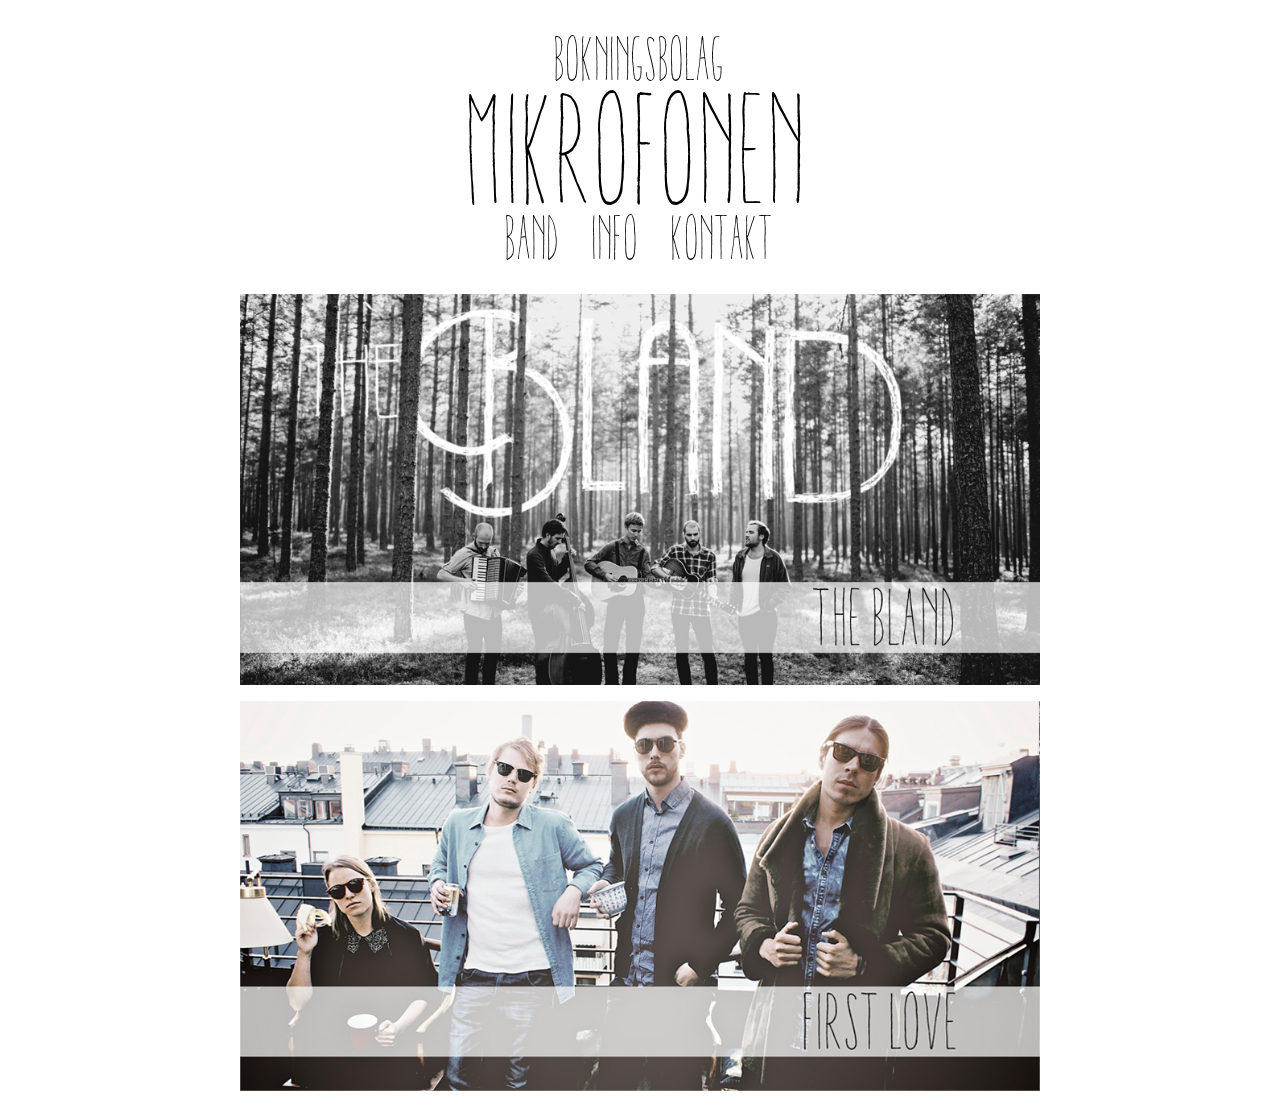
<file: index.html>
<!doctype html>
<html>
	<head>
		<meta charset="UTF-8">
		<meta name="viewport" content="width=device-width, initial-scale=1">
<meta name="description" content="Mikrofonen är ett boknings- och managementbolag som förser artister med vägledning. Ingen label, ingen produktion - helt enkelt bokning &amp; management.">
		<title>Mikrofonen bokningsbolag</title>
<link rel="stylesheet" href="http://fonts.googleapis.com/css?family=Roboto:300,300italic">
		<link rel="stylesheet" type="text/css" href="/common.css">
		<link rel="stylesheet" type="text/css" href="index.css">
	</head>
	<body>
		<header>
			<h1>
				<a href="/">
					<span class="secondary">Bokningsbolag</span>
					<span class="primary">Mikrofonen</span>
				</a>
			</h1>
			<nav>
				<ul>
					<li><a href="/">Band</a></li><!--
					--><li><a href="/info/">Info</a></li><!--
					--><li><a href="/contact/">Kontakt</a></li>
				</ul>
			</nav>
		</header>
		<article class="bands">
			<ul>
				<li><a href="/bands/the-bland/"><img src="/images/the-bland-title.jpg" alt="The Bland"></a></li>
				<li><a href="/bands/first-love/"><img src="/images/first-love-title.jpg" alt="First Love"></a></li>
			</ul>
		</article>
	</body>
</html>
</file>
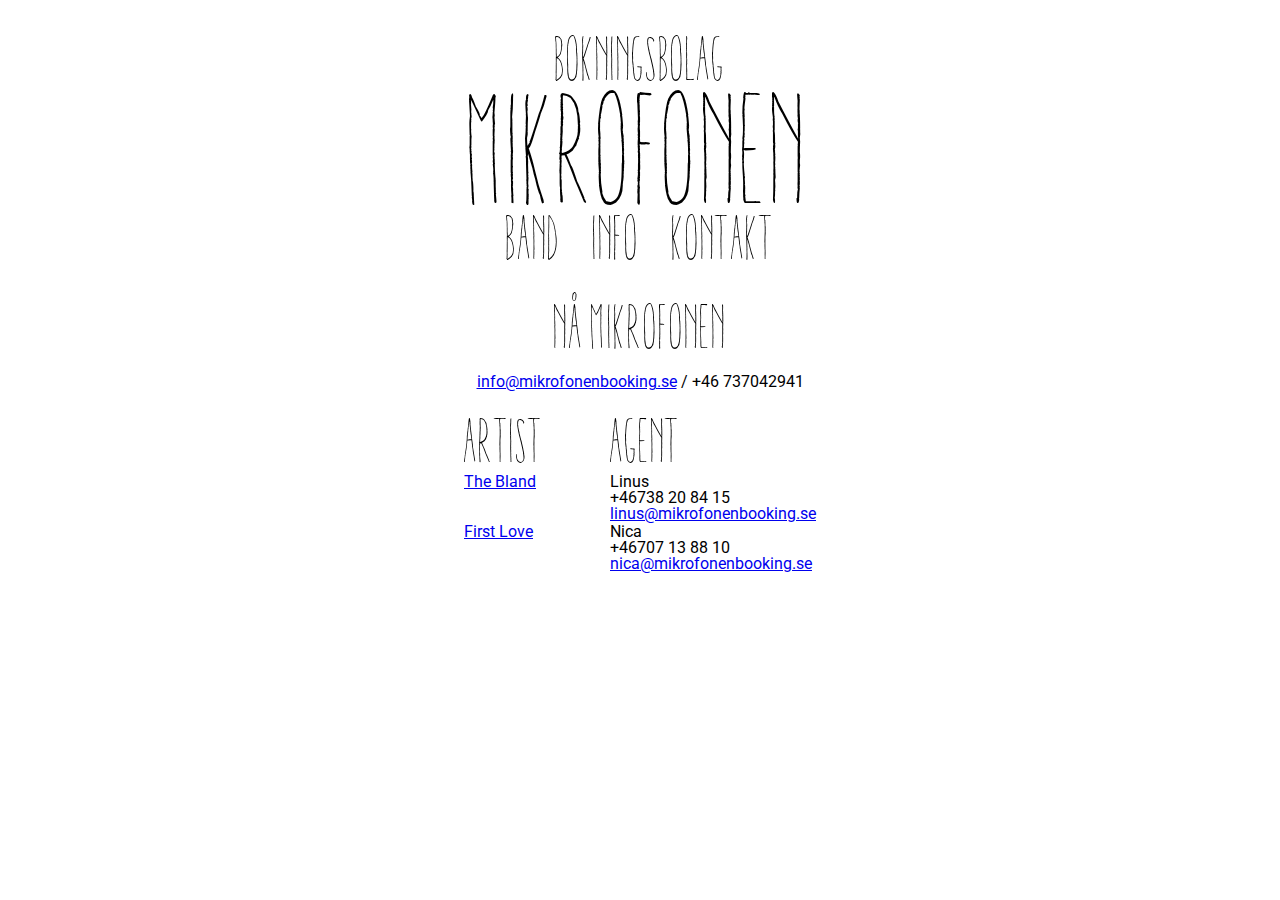
<file: contact/index.html>
<!doctype html>
<html>
	<head>
		<meta charset="UTF-8">
		<meta name="viewport" content="width=device-width, initial-scale=1">
<meta name="description" content="Mikrofonen är ett boknings- och managementbolag som förser artister med vägledning. Ingen label, ingen produktion - helt enkelt bokning &amp; management.">
		<title>Kontakt | Mikrofonen bokningsbolag</title>
<link rel="stylesheet" href="http://fonts.googleapis.com/css?family=Roboto:300,300italic">
		<link rel="stylesheet" type="text/css" href="/common.css">
		<link rel="stylesheet" type="text/css" href="index.css">
	</head>
	<body>
		<header>
			<h1>
				<a href="/">
					<span class="secondary">Bokningsbolag</span>
					<span class="primary">Mikrofonen</span>
				</a>
			</h1>
			<nav>
				<ul>
					<li><a href="/">Band</a></li><!--
					--><li><a href="/info/">Info</a></li><!--
					--><li><a href="/contact/">Kontakt</a></li>
				</ul>
			</nav>
		</header>
		<article class="contact">
			<h2>Nå Mikrofonen</h2>
			<address><a href="info@mikrofonenbooking.se">info@mikrofonenbooking.se</a> / +46&nbsp;737042941</address>
			<table>
				<thead>
					<tr>
						<th>Artist</th>
						<th>Agent</th>
					</tr>
				</thead>
				<tbody>
					<tr>
						<td><a href="/bands/the-bland/">The Bland</a></td>
						<td>
							Linus<br>
							+46738&nbsp;20&nbsp;84&nbsp;15<br>
							<a href="mailto:linus@mikrofonenbooking.se">linus@mikrofonenbooking.se</a>
						</td>
					</tr>
					<tr>
						<td><a href="/bands/first-love/">First Love</a></td>
						<td>
							Nica<br>
							+46707&nbsp;13&nbsp;88&nbsp;10<br>
							<a href="mailto:nica@mikrofonenbooking.se">nica@mikrofonenbooking.se</a>
						</td>
					</tr>
				</tbody>
			</table>
		</article>
	</body>
</html>
</file>
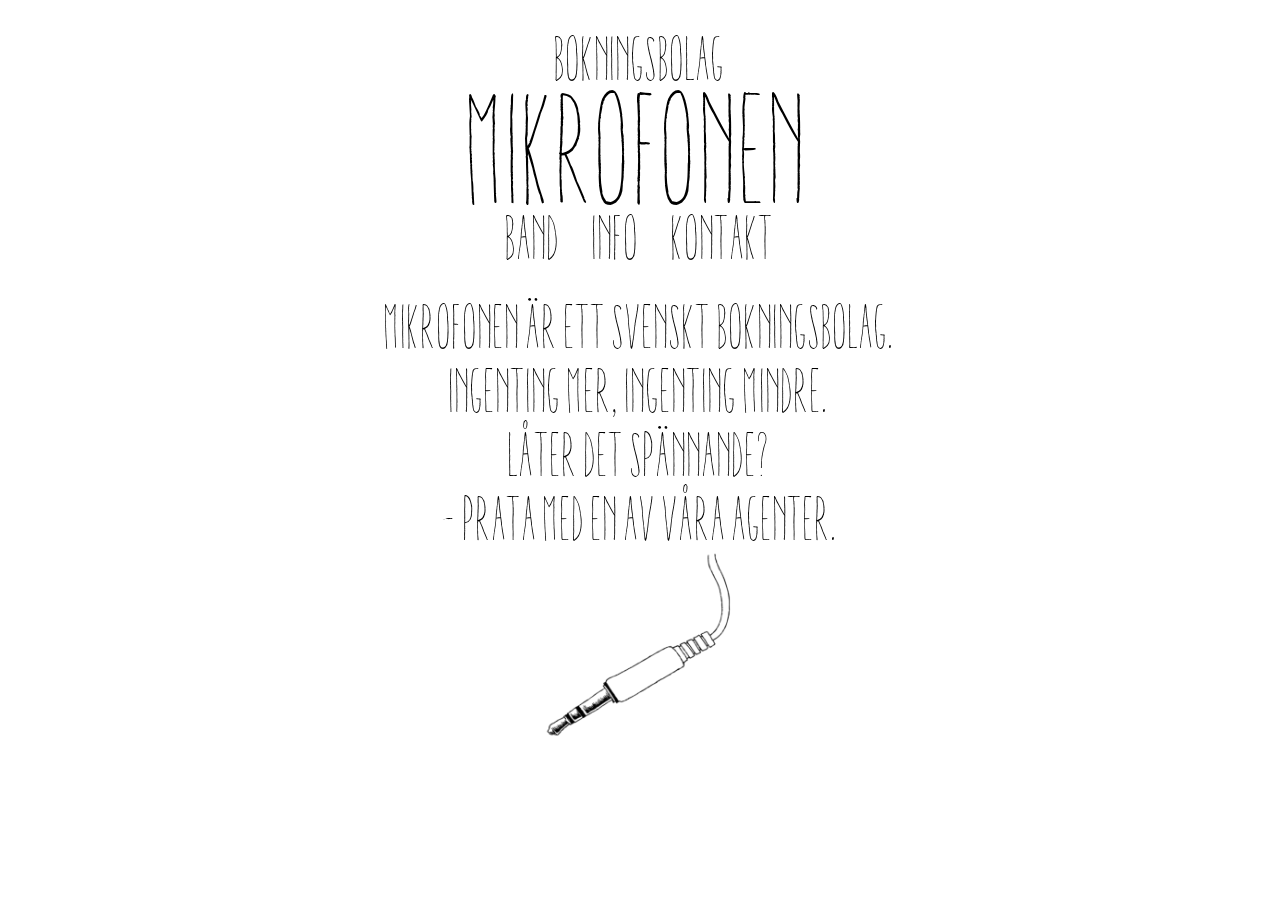
<file: info/index.html>
<!doctype html>
<html>
	<head>
		<meta charset="UTF-8">
		<meta name="viewport" content="width=device-width, initial-scale=1">
<meta name="description" content="Mikrofonen är ett boknings- och managementbolag som förser artister med vägledning. Ingen label, ingen produktion - helt enkelt bokning &amp; management.">
		<title>Info | Mikrofonen bokningsbolag</title>
<link rel="stylesheet" href="http://fonts.googleapis.com/css?family=Roboto:300,300italic">
		<link rel="stylesheet" type="text/css" href="/common.css">
		<link rel="stylesheet" type="text/css" href="index.css">
	</head>
	<body>
		<header>
			<h1>
				<a href="/">
					<span class="secondary">Bokningsbolag</span>
					<span class="primary">Mikrofonen</span>
				</a>
			</h1>
			<nav>
				<ul>
					<li><a href="/">Band</a></li><!--
					--><li><a href="/info/">Info</a></li><!--
					--><li><a href="/contact/">Kontakt</a></li>
				</ul>
			</nav>
		</header>
		<article class="info">
			<p>
				Mikrofonen är ett svenskt bokningsbolag.<br>
				Ingenting mer, ingenting mindre.<br>
				Låter det spännande?<br>
				– prata med en av våra agenter.
			</p>
		</article>
	</body>
</html>
</file>
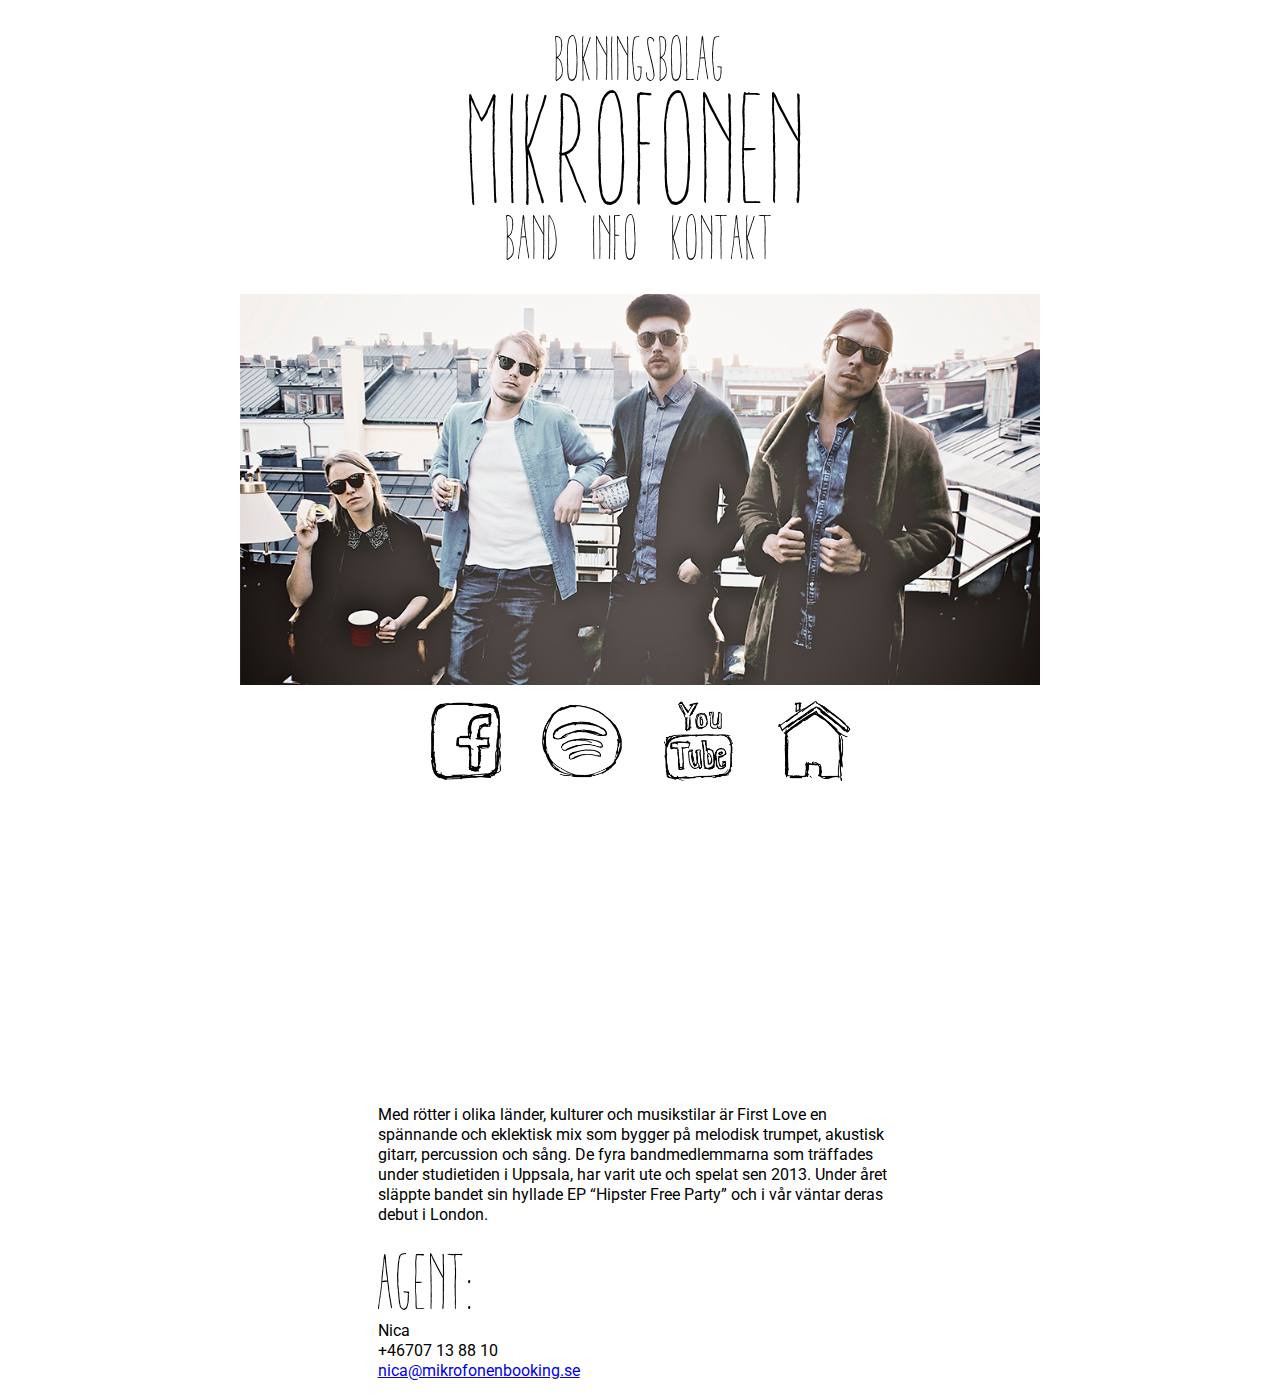
<file: bands/first-love/index.html>
<!doctype html>
<html>
	<head>
		<meta charset="UTF-8">
		<meta name="viewport" content="width=device-width, initial-scale=1">
<meta name="description" content="Mikrofonen är ett boknings- och managementbolag som förser artister med vägledning. Ingen label, ingen produktion - helt enkelt bokning &amp; management.">
		<title>First Love | Mikrofonen bokningsbolag</title>
<link rel="stylesheet" href="http://fonts.googleapis.com/css?family=Roboto:300,300italic">
		<link rel="stylesheet" type="text/css" href="/common.css">
		<link rel="stylesheet" type="text/css" href="../index.css">
	</head>
	<body>
		<header>
			<h1>
				<a href="/">
					<span class="secondary">Bokningsbolag</span>
					<span class="primary">Mikrofonen</span>
				</a>
			</h1>
			<nav>
				<ul>
					<li><a href="/">Band</a></li><!--
					--><li><a href="/info/">Info</a></li><!--
					--><li><a href="/contact/">Kontakt</a></li>
				</ul>
			</nav>
		</header>
		<article class="featured">
			<h2><img src="/images/first-love.jpg" alt="First Love"></h2>
			<ul class="links">
				<li><a href="https://www.facebook.com/firstloveswe"><img src="/images/facebook.png" alt="Facebook"></a></li>
				<li><a href="http://open.spotify.com/artist/5Aqq13FhX2akjGCK4Ewibs"><img src="/images/spotify.png" alt="Spotify"></a></li>
				<li><a href="https://www.youtube.com/user/YourFirstLoveMusic"><img src="/images/youtube.png" alt="YouTube"></a></li>
				<li><a href="http://www.firstloveswe.com/"><img src="/images/website.png" alt="Website"></a></li>
			</ul>
			<figure class="video">
				<div style="position: relative; padding-top: 55.10%">
					<iframe src="http://player.vimeo.com/video/86786389?byline=0&amp;portrait=0&amp;color=ffffff" frameborder="0" webkitallowfullscreen="" mozallowfullscreen="" allowfullscreen=""></iframe>
				</div>
			</figure>
			<section class="bio">
				<p>Med rötter i olika länder, kulturer och musikstilar är First Love en spännande och eklektisk mix som bygger på melodisk trumpet, akustisk gitarr, percussion och sång. De fyra bandmedlemmarna som träffades under studietiden i Uppsala, har varit ute och spelat sen 2013. Under året släppte bandet sin hyllade EP “Hipster Free Party” och i vår väntar deras debut i London.</p>
			</section>
			<section class="contact">
				<h3>Agent</h3>
				<p>
					Nica<br>
					+46707&nbsp;13&nbsp;88&nbsp;10<br>
					<a href="mailto:nica@mikrofonenbooking.se">nica@mikrofonenbooking.se</a>
				</p>
			</section>
		</article>
	</body>
</html>
</file>
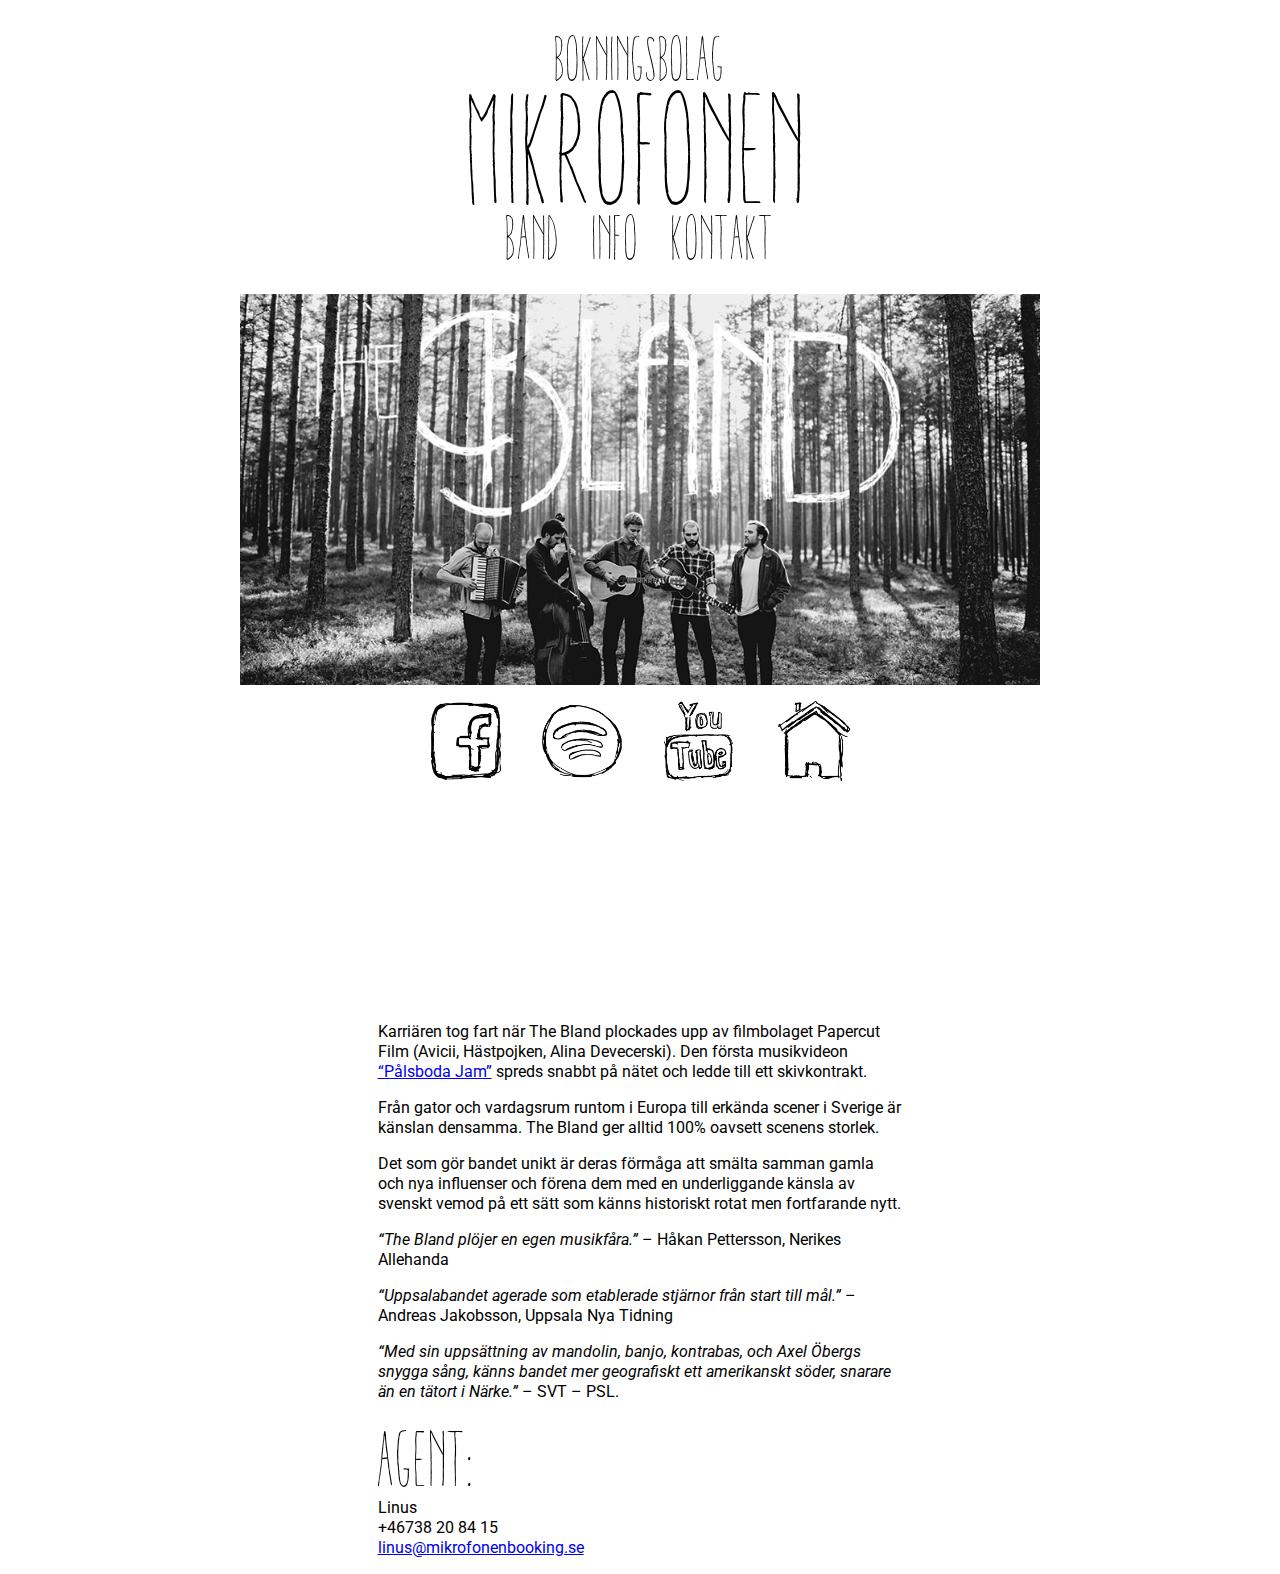
<file: bands/the-bland/index.html>
<!doctype html>
<html>
	<head>
		<meta charset="UTF-8">
		<meta name="viewport" content="width=device-width, initial-scale=1">
<meta name="description" content="Mikrofonen är ett boknings- och managementbolag som förser artister med vägledning. Ingen label, ingen produktion - helt enkelt bokning &amp; management.">
		<title>The Bland | Mikrofonen bokningsbolag</title>
<link rel="stylesheet" href="http://fonts.googleapis.com/css?family=Roboto:300,300italic">
		<link rel="stylesheet" type="text/css" href="/common.css">
		<link rel="stylesheet" type="text/css" href="../index.css">
	</head>
	<body>
		<header>
			<h1>
				<a href="/">
					<span class="secondary">Bokningsbolag</span>
					<span class="primary">Mikrofonen</span>
				</a>
			</h1>
			<nav>
				<ul>
					<li><a href="/">Band</a></li><!--
					--><li><a href="/info/">Info</a></li><!--
					--><li><a href="/contact/">Kontakt</a></li>
				</ul>
			</nav>
		</header>
		<article class="featured">
			<h2><img src="/images/the-bland.jpg" alt="The Bland"></h2>
			<ul class="links">
				<li><a href="https://www.facebook.com/TheBlandBand"><img src="/images/facebook.png" alt="Facebook"></a></li>
				<li><a href="http://open.spotify.com/artist/3M8LnTNB4WoXyRHpBuiROu"><img src="/images/spotify.png" alt="Spotify"></a></li>
				<li><a href="http://www.youtube.com/user/TheBlandBand/videos"><img src="/images/youtube.png" alt="YouTube"></a></li>
				<li><a href="http://theblandband.com/"><img src="/images/website.png" alt="Website"></a></li>
			</ul>
			<figure class="video">
				<div style="position: relative; padding-top: 39.27%">
					<iframe src="http://player.vimeo.com/video/81837155?byline=0&amp;portrait=0&amp;color=ffffff" frameborder="0" webkitallowfullscreen="" mozallowfullscreen="" allowfullscreen=""></iframe>
				</div>
			</figure>
			<section class="bio">
				<p>Karriären tog fart när The Bland plockades upp av filmbolaget Papercut Film (Avicii, Hästpojken, Alina Devecerski). Den första musikvideon <a href="https://www.youtube.com/watch?v=WUkJbTqROwE">“Pålsboda Jam”</a> spreds snabbt på nätet och ledde till ett skivkontrakt.

				<p>Från gator och vardagsrum runtom i Europa till erkända scener i Sverige är känslan densamma. The Bland ger alltid 100% oavsett scenens storlek.</p>

				<p>Det som gör bandet unikt är deras förmåga att smälta samman gamla och nya influenser och förena dem med en underliggande känsla av svenskt vemod på ett sätt som känns historiskt rotat men fortfarande nytt.</p>

				<p><q>“The Bland plöjer en egen musikfåra.”</q> – Håkan Pettersson, Nerikes Allehanda</p>

				<p><q>“Uppsalabandet agerade som etablerade stjärnor från start till mål.”</q> – Andreas Jakobsson, Uppsala Nya Tidning</p>

				<p><q>“Med sin uppsättning av mandolin, banjo, kontrabas, och Axel Öbergs snygga sång, känns bandet mer geografiskt ett amerikanskt söder, snarare än en tätort i Närke.”</q> – SVT – PSL.</p>
			</section>
			<section class="contact">
				<h3>Agent</h3>
				<p>
					Linus<br>
					+46738&nbsp;20&nbsp;84&nbsp;15<br>
					<a href="mailto:linus@mikrofonenbooking.se">linus@mikrofonenbooking.se</a>
				</p>
			</section>
		</article>
	</body>
</html>
</file>
<file: common.css>
@font-face {
	font-family: "Aracne";
	src: url("fonts/aracne-light.ttf"), url("fonts/aracne-light.eot");
}

* {
	margin: 0;
	padding: 0;
	font-size: 1em;
	line-height: inherit;
	font-weight: normal;
	font-style: normal;
	box-sizing: border-box;
	-moz-box-sizing: border-box;
}

img {
	display: block;
}

html {
	overflow-y: scroll;
}

body {
	text-align: center;
	font-family: 'Roboto', Helvetica, Arial, sans-serif;
	line-height: 1;
}

header {
	font-family: Aracne, sans-serif;
	font-weight: normal;
	line-height: 0.8;
	margin-top: 2rem;
	margin-bottom: 2rem;
}

header a {
	color: inherit;
	text-decoration: none;
}
	
	header a:hover {
		border-bottom: 1px solid black;
	}

h1 .primary, h1 .secondary {
	display: block;
}

h1 .primary {
	font-size: 10em;
}

h1 .secondary {
	font-size: 4em;
}

nav {
	font-size: 4em;
}

	nav li {
		display: inline-block;
		margin-left: 1rem;
		margin-right: 1rem;
	}

p {
	line-height: 1.25;
}

article > * {
	margin-left: auto;
	margin-right: auto;
	margin-top: 1rem;
	margin-bottom: 1rem;
	padding-left: 2%;
	padding-right: 2%;
	max-width: 36rem;
}

td {
	vertical-align: top;
}

q:before {
	content: "";
}

q:after {
	content: "";
}

q {
	font-style: italic;
}
</file>
<file: index.css>
.bands ul {
	max-width: 50rem;
	padding-left: 0;
	padding-right: 0;
}

	.bands li {
		list-style-type: none;
		margin-top: 1rem;
		margin-bottom: 1rem;
	}
		
		.bands li img {
			width: 100%;
		}
</file>
<file: contact/index.css>
h2, thead th {
	line-height: 1;
	font-size: 4em;
	font-family: Aracne, sans-serif;
}

table {
	text-align: left;
}
	
	td + td, th + th {
		padding-left: 4rem;
	}
</file>
<file: info/index.css>
.info {
	font-size: 4em;
	font-family: Aracne, sans-serif;
}

.info p {
	max-width: 40em;
	line-height: 1;
    padding-bottom: 3em;
    background-image: url("/images/cable.png");
    background-repeat: no-repeat;
    background-position: center bottom;
    background-size: auto 3em;
}
</file>
<file: bands/index.css>
.featured h2 {
	width: 100%;
}

.links {
	line-height: 1;
}

	.links li {
		display: inline-block;
		margin-left: 1rem;
		margin-right: 1rem;
		width: 5rem;
	}
		
		.links li img {
			width: 100%;
		}

.featured h2 {
	max-width: 50rem;
	padding-left: 0;
	padding-right: 0;
}
	
	.featured h2 img {
		width: 100%;
	}

.featured h3 {
	font-family: Aracne, sans-serif;
	font-size: 5em;
}

.featured h3:after {
	content: ":";
}
	
	.bio {
		text-align: left;
	}
	
	.bio p {
		margin-top: 1em;
		margin-bottom: 1em;
	}
	
	.video {
	}
		
		.video iframe {
			display: block;
			position: absolute;
			top: 0;
			left: 0;
			width: 100%;
			height: 100%;
		}
	
	.contact {
		text-align: left;
	}
</file>
